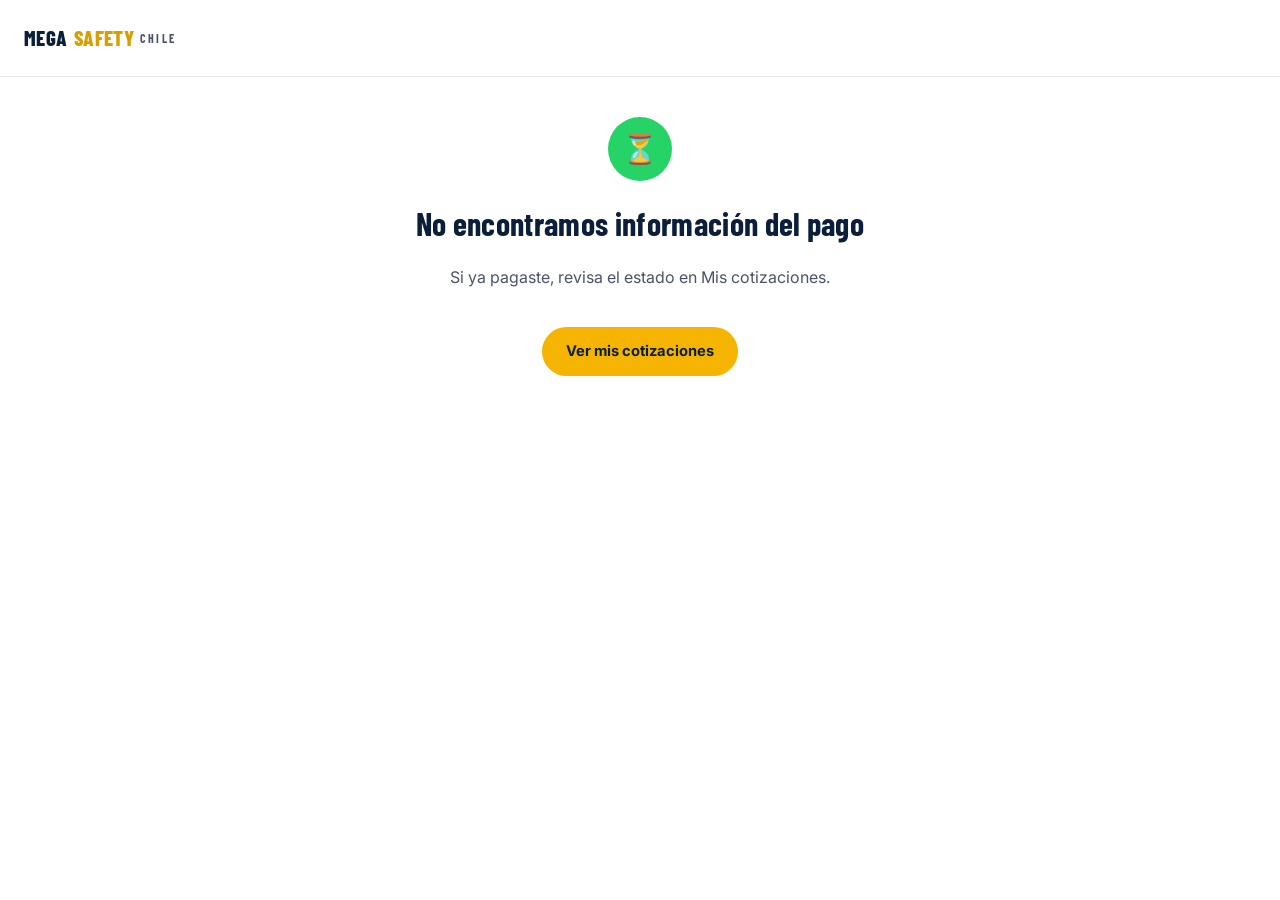
<file: pago-resultado.html>
<!DOCTYPE html>
<html lang="es">
<head>
<meta charset="UTF-8">
<meta name="viewport" content="width=device-width, initial-scale=1.0">
<title>Resultado de pago | Mega Safety Chile</title>
<link rel="icon" href="assets/img/favicon.png">
<link rel="preconnect" href="https://fonts.googleapis.com">
<link rel="preconnect" href="https://fonts.gstatic.com" crossorigin>
<link href="https://fonts.googleapis.com/css2?family=Barlow+Condensed:wght@600;700;800&family=Inter:wght@400;500;600;700&display=swap" rel="stylesheet">
<link rel="stylesheet" href="styles.css?v=36">
<link rel="stylesheet" href="compra-empresa.css?v=36">
</head>
<body>

<header class="site-header">
  <div class="container header-inner">
    <a href="index.html" class="brand">
      <span class="brand-mark">MEGA</span><span class="brand-mark brand-mark--accent">SAFETY</span>
      <span class="brand-sub">CHILE</span>
    </a>
  </div>
</header>

<main class="admin-main">
  <div class="container" style="max-width:560px;">
    <div class="confirm-body" style="padding:40px 0; text-align:center;">
      <div class="confirm-check" id="result-icon">⏳</div>
      <h1 id="result-title">Verificando tu pago...</h1>
      <p id="result-detail">Un momento, estamos confirmando el estado de tu pago con Flow.</p>
      <a href="mis-pedidos.html" class="btn btn--primary" style="display:inline-flex; margin-top:16px;">Ver mis cotizaciones</a>
    </div>
  </div>
</main>

<script>
(async function () {
  const token = new URLSearchParams(location.search).get("token");
  const title = document.getElementById("result-title");
  const detail = document.getElementById("result-detail");
  const icon = document.getElementById("result-icon");

  if (!token) {
    title.textContent = "No encontramos información del pago";
    detail.textContent = "Si ya pagaste, revisa el estado en Mis cotizaciones.";
    return;
  }

  try {
    const res = await fetch(`/api/flow/status?token=${encodeURIComponent(token)}`);
    const data = await res.json();
    if (!data.ok) throw new Error(data.error || "Error");

    if (data.status === 2) {
      icon.textContent = "✓";
      title.textContent = "¡Pago procesado!";
      detail.textContent = `Tu pedido ${data.commerceOrder} está en preparación. Te enviamos el comprobante por correo. Te llevamos a Mis cotizaciones...`;
      setTimeout(() => { window.location.href = "mis-pedidos.html"; }, 2500);
    } else if (data.status === 1) {
      icon.textContent = "⏳";
      title.textContent = "Pago pendiente";
      detail.textContent = "Tu pago sigue en proceso. Te avisaremos por correo cuando se confirme.";
    } else {
      icon.textContent = "✕";
      title.textContent = "Pago no completado";
      detail.textContent = "El pago fue rechazado o anulado. Puedes intentarlo de nuevo desde Mis cotizaciones.";
    }
  } catch (err) {
    title.textContent = "No pudimos verificar el pago";
    detail.textContent = "Revisa el estado en Mis cotizaciones en unos minutos.";
  }
})();
</script>

</body>
</html>
</file>
<file: styles.css>
:root {
  --navy: #0b1f3a;
  --navy-light: #142b52;
  --gold: #f5b400;
  --gold-dark: #d99e00;
  --red: #d62828;
  --ink: #10141c;
  --ink-soft: #4a5468;
  --bg: #ffffff;
  --bg-alt: #f4f6fa;
  --border: #e3e7ee;
  --radius: 14px;
  --shadow: 0 12px 30px -12px rgba(11, 31, 58, 0.18);
  --font-head: "Barlow Condensed", sans-serif;
  --font-body: "Inter", sans-serif;
}

* { box-sizing: border-box; }
html { scroll-behavior: smooth; overflow-x: hidden; }
body {
  overflow-x: hidden;
  margin: 0;
  font-family: var(--font-body);
  color: var(--ink);
  background: var(--bg);
  line-height: 1.55;
}
img { max-width: 100%; display: block; }
a { color: inherit; text-decoration: none; }
ul { list-style: none; margin: 0; padding: 0; }

.container {
  width: 100%;
  max-width: 1180px;
  margin: 0 auto;
  padding: 0 24px;
}

h1, h2, h3 {
  font-family: var(--font-head);
  font-weight: 700;
  letter-spacing: 0.01em;
  color: var(--navy);
  margin: 0 0 12px;
}

.eyebrow {
  font-family: var(--font-head);
  font-weight: 700;
  letter-spacing: 0.14em;
  text-transform: uppercase;
  color: var(--gold-dark);
  font-size: 0.82rem;
  margin: 0 0 8px;
}
.eyebrow--light { color: var(--gold); }

/* Header */
.site-header {
  position: sticky;
  top: 0;
  z-index: 50;
  background: rgba(255, 255, 255, 0.92);
  backdrop-filter: blur(8px);
  border-bottom: 1px solid var(--border);
}
.header-inner {
  display: flex;
  align-items: center;
  justify-content: space-between;
  gap: 16px;
  min-height: 76px;
  padding-top: 10px;
  max-width: 1600px;
  width: 100%;
  margin: 0 auto;
  padding-left: 24px;
  padding-right: 24px;
  box-sizing: border-box;
  padding-bottom: 10px;
}
.brand {
  display: flex;
  align-items: baseline;
  gap: 6px;
  font-family: var(--font-head);
  font-weight: 800;
  font-size: 1.3rem;
  letter-spacing: 0.02em;
  white-space: nowrap;
}
.brand-mark { color: var(--navy); }
.brand-mark--accent { color: var(--gold-dark); }
.brand-sub {
  font-size: 0.75rem;
  font-weight: 700;
  letter-spacing: 0.18em;
  color: var(--ink-soft);
  align-self: center;
}

.main-nav { display: flex; gap: 22px; flex-shrink: 0; }
.main-nav a {
  font-weight: 600;
  font-size: 0.88rem;
  color: var(--navy);
  position: relative;
  padding: 6px 0;
  white-space: nowrap;
}
.main-nav a::after {
  content: "";
  position: absolute;
  left: 0; bottom: 0;
  width: 0; height: 2px;
  background: var(--gold);
  transition: width 0.2s ease;
}
.main-nav a:hover::after { width: 100%; }

.header-actions { display: flex; align-items: center; gap: 10px; flex-shrink: 0; }

.account-btn {
  display: flex;
  align-items: center;
  gap: 6px;
  background: none;
  border: 1px solid var(--border);
  border-radius: 999px;
  padding: 9px 14px;
  font-weight: 600;
  font-size: 0.85rem;
  color: var(--navy);
  cursor: pointer;
  white-space: nowrap;
}
.account-btn:hover { border-color: var(--gold); }

/* Header live product search */
.header-search { position: relative; }
.header-search-btn {
  display: flex;
  align-items: center;
  justify-content: center;
  width: 38px;
  height: 38px;
  border-radius: 50%;
  background: none;
  border: 1px solid var(--border);
  color: var(--navy);
  cursor: pointer;
}
.header-search-btn:hover, .header-search-btn.is-active { border-color: var(--gold); color: var(--gold); }
.header-search-panel {
  position: absolute;
  top: calc(100% + 10px);
  right: 0;
  width: min(380px, 90vw);
  background: #fff;
  border: 1px solid var(--border);
  border-radius: 14px;
  box-shadow: 0 16px 36px -16px rgba(11,31,58,0.35);
  padding: 12px;
  z-index: 200;
}
.header-search-input-wrap {
  display: flex;
  align-items: center;
  gap: 8px;
  border: 1px solid var(--border);
  border-radius: 10px;
  padding: 8px 12px;
  color: var(--ink-soft);
}
.header-search-input-wrap input {
  border: none;
  outline: none;
  flex: 1;
  font-size: 0.9rem;
  font-family: var(--font-body);
  color: var(--ink);
}
#header-search-results { max-height: 340px; overflow-y: auto; margin-top: 8px; }
.header-search-item {
  display: flex;
  align-items: center;
  gap: 10px;
  padding: 8px;
  border-radius: 8px;
  text-decoration: none;
  color: inherit;
}
.header-search-item:hover { background: var(--bg-alt); }
.header-search-item img { width: 40px; height: 40px; object-fit: cover; border-radius: 6px; border: 1px solid var(--border); flex-shrink: 0; background: #fff; }
.header-search-item-name { font-size: 0.85rem; font-weight: 600; color: var(--navy); line-height: 1.25; }
.header-search-item-brand { font-size: 0.75rem; color: var(--ink-soft); }
.header-search-empty, .header-search-hint { padding: 10px 4px; font-size: 0.82rem; color: var(--ink-soft); text-align: center; }
.header-search-seeall { display: block; text-align: center; padding: 8px; margin-top: 4px; border-top: 1px solid var(--border); font-size: 0.82rem; font-weight: 700; color: var(--navy); text-decoration: none; }

@media (max-width: 760px) {
  .header-search-panel { position: fixed; top: 66px; left: 12px; right: 12px; width: auto; }
}

.account-tabs { display: flex; gap: 6px; padding: 0 24px; margin-bottom: 18px; }
.account-tab {
  flex: 1;
  padding: 10px;
  border: 1px solid var(--border);
  background: #fff;
  border-radius: 8px;
  font-weight: 600;
  font-size: 0.85rem;
  color: var(--ink-soft);
  cursor: pointer;
}
.account-tab.is-active { background: var(--navy); color: #fff; border-color: var(--navy); }
#account-login-form, #account-signup-form { padding: 0 24px 20px; }
#account-logged-in:not([hidden]) { padding: 0 24px 24px; display: flex; flex-direction: column; gap: 12px; }
.account-welcome { color: var(--ink-soft); }
.account-orders-link, .account-logout-btn { width: 100%; justify-content: center; }

.cat-menu-btn {
  display: flex;
  align-items: center;
  gap: 8px;
  background: var(--navy);
  color: #fff;
  border: none;
  border-radius: 8px;
  padding: 10px 14px;
  font-weight: 700;
  font-size: 0.85rem;
  cursor: pointer;
  transition: background 0.15s ease;
  white-space: nowrap;
  flex-shrink: 0;
}
.cat-menu-btn:hover { background: var(--navy-light); }

.cat-menu-overlay {
  position: fixed;
  inset: 0;
  background: rgba(11, 31, 58, 0.5);
  opacity: 0;
  pointer-events: none;
  transition: opacity 0.2s ease;
  z-index: 90;
}
.cat-menu-overlay.is-open { opacity: 1; pointer-events: auto; }

.cat-menu-panel {
  position: fixed;
  top: 0;
  left: 0;
  bottom: 0;
  width: min(360px, 88vw);
  background: #fff;
  z-index: 91;
  transform: translateX(-100%);
  transition: transform 0.25s ease;
  box-shadow: 20px 0 40px -20px rgba(0,0,0,0.3);
  display: flex;
  flex-direction: column;
  overflow-y: auto;
}
.cat-menu-panel.is-open { transform: translateX(0); }

.cat-menu-head {
  display: flex;
  align-items: center;
  justify-content: space-between;
  padding: 22px 24px;
  border-bottom: 1px solid var(--border);
}
.cat-menu-head h3 { margin: 0; font-size: 1.3rem; }
.cat-menu-close {
  background: none;
  border: none;
  font-size: 1.6rem;
  line-height: 1;
  color: var(--ink-soft);
  cursor: pointer;
  padding: 4px;
}
.cat-menu-label {
  margin: 18px 24px 6px;
  font-size: 0.75rem;
  font-weight: 700;
  letter-spacing: 0.1em;
  text-transform: uppercase;
  color: var(--ink-soft);
}

.checkbox-row { flex-direction: row !important; align-items: center; gap: 8px !important; }
.checkbox-row input { width: auto; }

/* Centered modal (not a side drawer) — used site-wide by the "Mi cuenta"
   panel (account.js) and, on admin.html, the manual-quote form. Defined
   here (loaded on every page) rather than only in admin.css, which
   index.html/compra-empresa.html don't load. */
.modal-panel {
  position: fixed;
  top: 50%;
  left: 50%;
  width: min(560px, 92vw);
  max-height: 86vh;
  background: #fff;
  z-index: 91;
  border-radius: 16px;
  box-shadow: 0 24px 60px -20px rgba(0,0,0,0.35);
  display: flex;
  flex-direction: column;
  overflow-y: auto;
  opacity: 0;
  pointer-events: none;
  transform: translate(-50%, -50%) scale(0.96);
  transition: opacity 0.2s ease, transform 0.2s ease;
}
.modal-panel.is-open { opacity: 1; pointer-events: auto; transform: translate(-50%, -50%) scale(1); }
.modal-panel .cat-menu-head { position: sticky; top: 0; background: #fff; z-index: 1; }
.cat-menu-list { padding: 0 8px 16px; list-style: none; margin: 0; }
.cat-menu-item { border-bottom: 1px solid var(--border); }

.cat-menu-toggle {
  width: 100%;
  display: flex;
  align-items: center;
  justify-content: space-between;
  padding: 16px 16px;
  font-family: var(--font-body);
  font-weight: 600;
  font-size: 1rem;
  color: var(--navy);
  background: none;
  border: none;
  border-radius: 8px;
  cursor: pointer;
  text-align: left;
  transition: background 0.15s ease;
}
.cat-menu-toggle:hover { background: var(--bg-alt); }
.cat-menu-toggle span { color: var(--gold-dark); font-size: 1.2rem; transition: transform 0.2s ease; }
.cat-menu-item.is-open .cat-menu-toggle span { transform: rotate(90deg); }

.cat-submenu {
  list-style: none;
  margin: 0;
  padding: 0 0 8px 8px;
  max-height: 0;
  overflow: hidden;
  transition: max-height 0.25s ease;
}
.cat-menu-item.is-open .cat-submenu { max-height: 600px; }
.cat-submenu a {
  display: block;
  padding: 10px 16px;
  font-size: 0.9rem;
  color: var(--ink-soft);
  border-radius: 8px;
  transition: background 0.15s ease, color 0.15s ease;
}
.cat-submenu a:hover { background: var(--bg-alt); color: var(--navy); }
.cat-submenu li:first-child a { font-weight: 700; color: var(--navy); }

.btn {
  display: inline-flex;
  align-items: center;
  gap: 8px;
  padding: 11px 22px;
  border-radius: 999px;
  font-weight: 700;
  font-size: 0.92rem;
  border: 2px solid transparent;
  cursor: pointer;
  transition: transform 0.15s ease, box-shadow 0.15s ease, background 0.15s ease;
  white-space: nowrap;
}
.btn:hover { transform: translateY(-1px); }
.btn--primary { background: var(--gold); color: var(--navy); }
.btn--primary:hover { background: var(--gold-dark); }
.btn--outline { border-color: var(--navy); color: var(--navy); }
.btn--outline:hover { background: var(--navy); color: #fff; }
.btn--whatsapp { background: #25d366; color: #fff; padding: 10px 18px; }
.btn--whatsapp:hover { background: #1ebe5b; }

.nav-toggle {
  display: none;
  flex-direction: column;
  gap: 5px;
  background: none;
  border: none;
  cursor: pointer;
  padding: 8px;
}
.nav-toggle span {
  width: 22px;
  height: 2px;
  background: var(--navy);
  border-radius: 2px;
}

/* Hero */
.hero {
  position: relative;
  background: var(--navy);
  color: #fff;
  padding: 88px 0 70px;
  overflow: hidden;
}
.hero-video {
  position: absolute;
  inset: 0;
  width: 100%;
  height: 100%;
  object-fit: cover;
  z-index: 0;
}
.hero-overlay {
  position: absolute;
  inset: 0;
  z-index: 1;
  background: radial-gradient(120% 140% at 100% 0%, rgba(22,48,90,0.88) 0%, rgba(11,31,58,0.92) 55%, rgba(11,31,58,0.95) 100%);
}
.hero-inner {
  position: relative;
  z-index: 2;
  display: grid;
  grid-template-columns: 1.15fr 0.85fr;
  gap: 48px;
  align-items: center;
}
.hero .eyebrow { color: var(--gold); }
.hero .btn--outline { border-color: #fff; color: #fff; }
.hero .btn--outline:hover { background: #fff; color: var(--navy); }
.hero h1 {
  color: #fff;
  font-size: clamp(2.1rem, 4vw, 3.1rem);
  line-height: 1.08;
  max-width: 16ch;
}
.hero-text {
  color: #c7d1e3;
  font-size: 1.05rem;
  max-width: 46ch;
  margin-bottom: 28px;
}
.hero-actions { display: flex; gap: 14px; flex-wrap: wrap; margin-bottom: 36px; }
.hero-stats {
  display: flex;
  gap: 28px;
  flex-wrap: wrap;
  color: #c7d1e3;
  font-size: 0.9rem;
}
.hero-stats strong {
  display: block;
  color: var(--gold);
  font-family: var(--font-head);
  font-size: 1.3rem;
}
.hero-visual { display: flex; justify-content: center; }
.hero-badge {
  width: 220px;
  height: 220px;
  border-radius: 50%;
  background: linear-gradient(160deg, var(--gold) 0%, var(--gold-dark) 100%);
  color: var(--navy);
  display: flex;
  flex-direction: column;
  align-items: center;
  justify-content: center;
  gap: 12px;
  font-weight: 700;
  font-family: var(--font-head);
  font-size: 1.1rem;
  text-align: center;
  box-shadow: 0 20px 50px -12px rgba(0,0,0,0.4);
}
.hero-tagline {
  margin: 18px 0 0;
  font-family: Georgia, 'Times New Roman', serif;
  font-style: italic;
  color: var(--gold);
  font-size: 1rem;
  text-align: center;
}

/* Promo carousel */
.promo-carousel {
  position: relative;
  overflow: hidden;
  background: var(--navy);
}
.promo-track {
  display: flex;
  transition: transform 0.5s ease;
}
.promo-slide {
  flex: 0 0 100%;
  position: relative;
  height: min(420px, 48vw);
  display: flex;
  align-items: center;
  justify-content: center;
  background: var(--navy);
}
.promo-slide img {
  max-width: 92%;
  max-height: 90%;
  width: auto;
  height: auto;
  object-fit: contain;
  display: block;
  margin: 0 auto;
}

.promo-arrow {
  position: absolute;
  top: 50%;
  transform: translateY(-50%);
  width: 40px;
  height: 40px;
  border-radius: 50%;
  border: none;
  background: rgba(255,255,255,0.15);
  color: #fff;
  font-size: 1.6rem;
  line-height: 1;
  cursor: pointer;
  z-index: 2;
  transition: background 0.15s ease;
}
.promo-arrow:hover { background: rgba(255,255,255,0.3); }
.promo-arrow--prev { left: 16px; }
.promo-arrow--next { right: 16px; }

.promo-dots {
  position: absolute;
  bottom: 16px;
  left: 50%;
  transform: translateX(-50%);
  display: flex;
  gap: 8px;
  z-index: 2;
}
.promo-dot {
  width: 8px;
  height: 8px;
  border-radius: 50%;
  border: none;
  background: rgba(255,255,255,0.4);
  cursor: pointer;
  padding: 0;
}
.promo-dot.is-active { background: var(--gold); width: 22px; border-radius: 4px; }

@media (max-width: 760px) {
  .promo-slide { height: 60vw; }
  .promo-arrow { display: none; }
}

/* Strip */
.strip { background: var(--navy-light); }
.strip-inner {
  display: flex;
  flex-wrap: wrap;
  justify-content: space-between;
  gap: 12px 24px;
  padding: 16px 24px;
  color: #dfe6f2;
  font-size: 0.88rem;
}
.strip-item strong { color: var(--gold); }

/* Featured products carousel */
.featured-wrap { position: relative; padding: 0 24px; }
.featured-scroll {
  overflow-x: auto;
  scroll-snap-type: x mandatory;
  scrollbar-width: none;
}
.featured-scroll::-webkit-scrollbar { display: none; }
.featured-track { display: flex; gap: 20px; }
.featured-card {
  scroll-snap-align: start;
  flex: 0 0 220px;
  background: #fff;
  border: 1px solid var(--border);
  border-radius: var(--radius);
  padding: 16px;
  display: flex;
  flex-direction: column;
  gap: 8px;
}
.featured-thumb {
  display: block;
  aspect-ratio: 4/3;
  background: #fff;
  border-radius: 10px;
  overflow: hidden;
}
.featured-thumb img { width: 100%; height: 100%; object-fit: contain; }
.featured-brand { font-size: 0.72rem; font-weight: 700; letter-spacing: 0.05em; text-transform: uppercase; color: var(--gold-dark); margin: 0; }
.featured-name { font-size: 0.92rem; font-weight: 700; color: var(--navy); margin: 0; line-height: 1.3; }
.featured-price { font-size: 0.85rem; color: var(--red); font-weight: 600; margin: 0; }
.featured-price.has-price { color: var(--navy); font-size: 1.1rem; font-weight: 800; font-family: var(--font-head); }
.featured-cta { text-align: center; justify-content: center; margin-top: auto; padding: 9px 14px; font-size: 0.85rem; }
.featured-wrap .promo-arrow { background: var(--navy); color: #fff; top: 40%; }
.featured-wrap .promo-arrow:hover { background: var(--navy-light); }

/* Brands marquee — real, currently-carried brands only, plain text (no
   third-party logo artwork, we don't hold rights to reproduce those). */
.brands-strip { background: #fff; padding: 28px 0; border-top: 1px solid var(--border); border-bottom: 1px solid var(--border); overflow: hidden; }
.brands-label { text-align: center; font-size: 0.75rem; font-weight: 700; letter-spacing: 0.12em; text-transform: uppercase; color: var(--ink-soft); margin: 0 0 16px; }
.brands-marquee { overflow: hidden; }
.brands-track {
  display: flex;
  width: max-content;
  gap: 56px;
  animation: brands-scroll 22s linear infinite;
}
.brands-track span {
  font-family: var(--font-head);
  font-weight: 800;
  font-size: 1.3rem;
  color: var(--navy);
  opacity: 0.55;
  white-space: nowrap;
}
@keyframes brands-scroll {
  from { transform: translateX(0); }
  to { transform: translateX(-50%); }
}

/* Upload banner ("¿Ya tienes tu listado armado?") — the owner's own
   graphic (assets/img/upload-banner.jpg), with an invisible functional
   drop-zone overlaid on top of its dashed box so the button actually
   works instead of just being a static picture. */
.upload-banner-img { padding: 24px 0; background: #f4f6fa; }
.upload-banner-img-inner { position: relative; max-width: 1400px; }
.upload-banner-hotspot {
  position: absolute;
  left: 23%;
  right: 23%;
  top: 33%;
  bottom: 27%;
  cursor: pointer;
  border-radius: 10px;
  display: flex;
  align-items: flex-end;
  justify-content: center;
  padding-bottom: 4%;
}
.upload-banner-hotspot.is-dragover { background: rgba(245,180,0,0.18); outline: 3px dashed var(--gold); }
.upload-banner-status { color: var(--gold); font-weight: 700; font-size: 0.85rem; background: rgba(11,31,58,0.85); padding: 4px 10px; border-radius: 6px; }
.upload-banner-status:empty { display: none; }

/* Trust bar */
.trust-bar { padding: 0 0 24px; }
.trust-bar-inner {
  display: grid;
  grid-template-columns: repeat(4, 1fr);
  border: 1px solid var(--border);
  border-radius: var(--radius);
  overflow: hidden;
}
.trust-item {
  display: flex;
  align-items: center;
  gap: 12px;
  padding: 20px 22px;
  border-right: 1px solid var(--border);
  color: var(--navy);
}
.trust-item:last-child { border-right: none; }
.trust-item svg { flex-shrink: 0; color: var(--gold-dark); }
.trust-item strong { display: block; font-size: 0.92rem; }
.trust-item span { display: block; font-size: 0.8rem; color: var(--ink-soft); }
.trust-item--link { transition: background 0.15s ease; }
.trust-item--link:hover { background: var(--bg-alt); }

/* Sections */
.section { padding: 84px 0; }
.section--alt { background: var(--bg-alt); }
.section--dark { background: var(--navy); color: #dfe6f2; }
.section--dark h2 { color: #fff; }
.section-head { max-width: 640px; margin-bottom: 44px; }
.section-head h2 { font-size: clamp(1.7rem, 3vw, 2.3rem); }

/* Category grid */
.cat-grid {
  display: grid;
  grid-template-columns: repeat(4, 1fr);
  gap: 20px;
}
.cat-card {
  position: relative;
  align-items: center;
  text-align: center;
  padding: 28px 20px 24px;
  background: var(--navy);
  color: #fff;
  border: 1px solid transparent;
  border-radius: var(--radius);
  display: flex;
  flex-direction: column;
  transition: transform 0.18s ease, box-shadow 0.18s ease, border-color 0.18s ease;
}
.cat-card:hover {
  transform: translateY(-4px);
  box-shadow: var(--shadow);
  border-color: var(--gold);
}
.cat-photo-badge {
  width: 76px;
  height: 76px;
  border-radius: 50%;
  background: var(--navy-light, #16305a);
  color: var(--gold);
  display: flex;
  align-items: center;
  justify-content: center;
  margin: 0 0 16px;
  border: 3px solid var(--gold);
  box-shadow: 0 8px 20px -6px rgba(0,0,0,0.5);
}
.cat-card h3 { color: #fff; font-size: 1.15rem; margin-bottom: 6px; }
.cat-card p { margin: 0 0 16px; color: #c7d1e3; font-size: 0.88rem; }
.cat-card-btn {
  display: inline-flex;
  align-items: center;
  gap: 6px;
  background: var(--gold);
  color: var(--navy);
  border: none;
  border-radius: 999px;
  padding: 8px 18px;
  margin-top: auto;
  font-size: 0.85rem;
  font-weight: 700;
  transition: background 0.15s ease;
}
.cat-card-btn:hover { background: #fff; color: var(--navy); }
.cat-note { margin-top: 32px; color: var(--ink-soft); }
.cat-note a { color: var(--red); font-weight: 700; }

/* Benefits: vertical timeline with connected icon badges */
.timeline {
  position: relative;
  display: flex;
  flex-direction: column;
  gap: 28px;
  max-width: 700px;
  margin: 0 auto;
}
.timeline::before {
  content: "";
  position: absolute;
  left: 34px;
  top: 34px;
  bottom: 34px;
  width: 3px;
  background: var(--gold);
}
.timeline-item {
  display: flex;
  align-items: center;
  gap: 20px;
  position: relative;
}
.timeline-icon-wrap { position: relative; flex-shrink: 0; }
.timeline-icon {
  width: 68px;
  height: 68px;
  border-radius: 50%;
  background: var(--navy);
  color: var(--gold);
  display: flex;
  align-items: center;
  justify-content: center;
  border: 3px solid var(--gold);
  box-shadow: 0 6px 16px -6px rgba(11,31,58,0.4);
}
.timeline-check {
  position: absolute;
  left: -8px;
  top: 50%;
  transform: translateY(-50%);
  width: 26px;
  height: 26px;
  border-radius: 50%;
  background: var(--gold);
  color: var(--navy);
  display: flex;
  align-items: center;
  justify-content: center;
  font-weight: 800;
  font-size: 0.8rem;
  border: 2px solid #fff;
}
.timeline-content {
  flex: 1;
  background: #fff;
  border-radius: 12px;
  padding: 16px 20px;
  border: 1px solid var(--border);
  border-left: 4px solid var(--gold);
  box-shadow: 0 4px 14px -8px rgba(11,31,58,0.15);
}
.timeline-content h3 { margin: 0 0 4px; font-size: 1.05rem; }
.timeline-content p { margin: 0; color: var(--ink-soft); font-size: 0.9rem; }

/* About */
.about-inner { max-width: 760px; }
.about-copy p { color: #c7d1e3; font-size: 1.05rem; }

/* Contact */
.contact-grid {
  display: grid;
  grid-template-columns: repeat(3, 1fr);
  gap: 20px;
}
.contact-card {
  display: block;
  background: var(--bg-alt);
  border: 1px solid var(--border);
  border-radius: var(--radius);
  padding: 28px;
  transition: transform 0.18s ease, box-shadow 0.18s ease;
}
.contact-card:hover { transform: translateY(-4px); box-shadow: var(--shadow); }
.contact-icon { color: var(--navy); margin-bottom: 14px; }
.contact-card--whatsapp .contact-icon { color: #25d366; }
.contact-card h3 { font-size: 1.05rem; margin-bottom: 4px; }
.contact-card p { margin: 0; color: var(--ink-soft); }

/* Footer */
.site-footer { background: var(--navy); color: #9fb0cf; padding: 56px 0 0; }
.footer-cols {
  display: grid;
  grid-template-columns: 1.4fr 1fr 1fr 1fr;
  gap: 32px;
  padding-bottom: 40px;
  border-bottom: 1px solid rgba(255,255,255,0.08);
}
.footer-brand .brand-mark { font-family: var(--font-head); font-weight: 800; font-size: 1.2rem; }
.footer-brand-col p { margin: 10px 0 0; font-size: 0.85rem; line-height: 1.6; max-width: 32ch; }
.footer-col h4 {
  color: #fff;
  font-family: var(--font-head);
  font-size: 0.95rem;
  letter-spacing: 0.04em;
  text-transform: uppercase;
  margin: 0 0 14px;
}
.footer-col { display: flex; flex-direction: column; gap: 10px; }
.footer-col a, .footer-col span { font-size: 0.85rem; color: #9fb0cf; }
.footer-col a:hover { color: var(--gold); }
.footer-bottom { padding: 18px 0; }
.footer-copy { font-size: 0.85rem; margin: 0; }
.footer-credit {
  text-align: center;
  font-size: 0.78rem;
  color: #6f80a0;
  margin: 18px 24px 0;
  padding-top: 18px;
  border-top: 1px solid rgba(255,255,255,0.08);
}
.footer-credit-brand { color: #c084fc; font-weight: 600; }

/* WhatsApp floating button */
.whatsapp-float {
  position: fixed;
  right: 20px;
  bottom: 20px;
  width: 56px;
  height: 56px;
  border-radius: 50%;
  background: #25d366;
  color: #fff;
  display: flex;
  align-items: center;
  justify-content: center;
  box-shadow: 0 10px 24px -6px rgba(37, 211, 102, 0.55);
  z-index: 60;
  transition: transform 0.15s ease;
}
.whatsapp-float:hover { transform: scale(1.08); }

/* Responsive */
@media (max-width: 960px) {
  .trust-bar-inner { grid-template-columns: repeat(2, 1fr); }
  .trust-item { border-bottom: 1px solid var(--border); }
  .cat-grid { grid-template-columns: repeat(2, 1fr); }
  .benefit-grid { grid-template-columns: repeat(2, 1fr); }
  .contact-grid { grid-template-columns: 1fr; }
  .hero-inner { grid-template-columns: 1fr; }
  .hero-visual { order: -1; }
  .hero-badge { width: 160px; height: 160px; font-size: 0.95rem; }
}

@media (max-width: 760px) {
  .main-nav {
    position: absolute;
    top: 76px;
    left: 0;
    right: 0;
    background: #fff;
    border-bottom: 1px solid var(--border);
    flex-direction: column;
    gap: 0;
    padding: 8px 24px 16px;
    display: none;
  }
  .main-nav.is-open { display: flex; }
  .main-nav a { padding: 12px 0; border-bottom: 1px solid var(--border); }
  .nav-toggle { display: flex; }
  .header-cta { display: none; }
  .btn--whatsapp span { display: none; }
  .btn--whatsapp { padding: 10px; }
  .account-btn span { display: none; }
  .account-btn { padding: 9px; }
  .cat-menu-btn span { display: none; }
  .cat-menu-btn { padding: 9px; }
  .header-inner { gap: 8px; }
  .header-actions { gap: 6px; }
  .brand { font-size: 1.05rem; }
  .brand-sub { display: none; }
  .cat-grid { grid-template-columns: 1fr; }
  .benefit-grid { grid-template-columns: 1fr; }
  .footer-cols { grid-template-columns: 1fr 1fr; gap: 28px 20px; }
  .footer-brand-col { grid-column: 1 / -1; }
}

/* ---------- Customer account (modal from account.js + mis-pedidos.html) ---------- */
.quote-form select {
  padding: 11px 12px;
  border: 1px solid var(--border);
  border-radius: 8px;
  font-family: var(--font-body);
  font-size: 0.92rem;
  color: var(--ink);
  background: #fff;
}
.account-btn #account-btn-label { max-width: 140px; overflow: hidden; text-overflow: ellipsis; }
.acct-row { display: grid; grid-template-columns: 1fr 1fr; gap: 12px; }
.acct-why { margin: -8px 0 2px; font-size: 0.76rem; line-height: 1.4; color: var(--ink-soft); font-weight: 400; }
.acct-intro { margin: 0; font-size: 0.86rem; color: var(--ink-soft); line-height: 1.45; }
.acct-fieldset {
  border: 1px solid var(--border);
  border-radius: 10px;
  padding: 10px 14px 12px;
  margin: 0;
  display: flex;
  flex-direction: column;
  gap: 12px;
  min-width: 0;
}
.acct-fieldset legend { padding: 0 6px; font-size: 0.8rem; font-weight: 700; color: var(--navy); }
.acct-fieldset .acct-why { margin-top: -6px; }
.acct-privacy {
  background: var(--bg-alt);
  border-left: 3px solid var(--navy);
  border-radius: 8px;
  padding: 10px 12px;
  font-size: 0.76rem;
  line-height: 1.45;
  color: var(--ink-soft);
}
.acct-privacy strong { color: var(--navy); font-size: 0.8rem; }
.acct-privacy p { margin: 4px 0 0; }
.acct-privacy a { color: var(--navy); font-weight: 600; }
.acct-check { font-weight: 500 !important; font-size: 0.82rem !important; align-items: flex-start !important; line-height: 1.4; }
.acct-check input { margin-top: 3px; }
.acct-password { position: relative; display: block; }
.quote-form .acct-password input { width: 100%; box-sizing: border-box; padding-right: 84px; }
.acct-pass-toggle {
  position: absolute;
  top: 50%;
  right: 6px;
  transform: translateY(-50%);
  background: none;
  border: none;
  color: var(--navy);
  font-weight: 600;
  font-size: 0.8rem;
  cursor: pointer;
  padding: 6px 8px;
}
.acct-link-btn { align-self: center; font-size: 0.8rem; color: var(--ink-soft); text-decoration: underline; }
.acct-hello { display: flex; align-items: center; gap: 12px; }
.acct-avatar {
  width: 44px;
  height: 44px;
  flex-shrink: 0;
  border-radius: 50%;
  background: var(--navy);
  color: #fff;
  display: grid;
  place-items: center;
  font-family: var(--font-head);
  font-weight: 800;
  font-size: 1.3rem;
}
.acct-hello-name { margin: 0; font-size: 1.05rem; color: var(--ink); }
.acct-hello-email { margin: 2px 0 0; font-size: 0.82rem; color: var(--ink-soft); word-break: break-all; }
.acct-banner {
  margin: 0;
  background: #fff7e0;
  border: 1px solid #f5d27a;
  border-radius: 10px;
  padding: 10px 12px;
  font-size: 0.84rem;
  color: var(--ink);
}
.acct-banner a { color: var(--navy); font-weight: 700; }
.acct-nav { display: flex; flex-direction: column; gap: 8px; }
.acct-nav-item {
  display: flex;
  flex-direction: column;
  gap: 2px;
  padding: 12px 14px;
  border: 1px solid var(--border);
  border-radius: 10px;
  text-decoration: none;
  color: var(--navy);
  transition: border-color 0.15s ease, background 0.15s ease;
}
.acct-nav-item:hover { border-color: var(--gold); background: var(--bg-alt); }
.acct-nav-item span { font-size: 0.8rem; color: var(--ink-soft); }

/* mis-pedidos.html (Mi cuenta page) */
.acct-page-stats { grid-template-columns: repeat(4, 1fr); }
.acct-quote-card { margin-bottom: 16px; gap: 10px; }
.acct-quote-head { display: flex; justify-content: space-between; align-items: center; flex-wrap: wrap; gap: 8px; }
.acct-quote-code { font-family: var(--font-head); font-size: 1.2rem; color: var(--navy); }
.acct-status {
  display: inline-block;
  font-size: 0.78rem;
  font-weight: 700;
  padding: 4px 10px;
  border-radius: 999px;
  background: var(--bg-alt);
  color: var(--navy);
}
.acct-status.is-action { background: #fff3cd; color: #7a5300; }
.acct-status.is-done { background: #dcfce7; color: #166534; }
.acct-status.is-closed { background: #f1f2f4; color: var(--ink-soft); }
.acct-items { margin: 8px 0 0; padding-left: 18px; font-size: 0.88rem; color: var(--ink); }
.acct-actions { display: flex; gap: 10px; margin-top: 12px; flex-wrap: wrap; }
.acct-data-grid { display: grid; grid-template-columns: minmax(0, 1.4fr) minmax(0, 1fr); gap: 24px; align-items: start; }
.acct-card { border: 1px solid var(--border); border-radius: var(--radius); background: #fff; }
.acct-card h2 { font-family: var(--font-head); font-size: 1.25rem; color: var(--navy); margin: 18px 24px 0; }
.acct-card > p { margin: 6px 24px 0; font-size: 0.85rem; color: var(--ink-soft); }
.acct-card .quote-form { padding: 16px 24px 24px; }
.acct-page-login { text-align: center; }
@media (max-width: 760px) {
  .acct-row { grid-template-columns: 1fr; }
  .acct-page-stats { grid-template-columns: 1fr 1fr; }
  .acct-data-grid { grid-template-columns: 1fr; }
}

/* ---------- Home hero (owner's designed image + invisible category links) ---------- */
/* Full-bleed on the brand navy, as large as the screen allows (owner's call). */
.home-hero { background: #0b1f3a; }
.hero-pick { position: relative; margin: 0 auto; }
.hero-pick img { width: 100%; height: auto; display: block; }
.hero-hotspot { position: absolute; display: block; }
.hero-hotspot[hidden] { display: none; }
.hero-mobile-pick { max-width: 640px; }
.hero-desktop-pick { display: none; max-width: 1600px; }
@media (min-width: 900px) {
  .hero-mobile-pick { display: none; }
  .hero-desktop-pick { display: block; }
}

/* iOS Safari zooms the whole page in when a form field smaller than 16px
   gets focus (search, login, quote forms) and leaves it zoomed afterwards.
   16px on phones/tablets avoids that without disabling pinch-zoom. */
@media (max-width: 900px), (pointer: coarse) {
  input:not([type="checkbox"]):not([type="radio"]):not([type="range"]),
  select,
  textarea {
    font-size: 16px !important;
  }
}

/* Brand logos: full opacity (the 0.55 above was for the old text-only
   strip) and a hidden scrollbar for the JS-driven scrolling marquee. */
.brands-track .brand-logo { opacity: 1; }
.brands-marquee.is-scrolling { overflow-x: auto !important; scrollbar-width: none; -webkit-overflow-scrolling: touch; }
.brands-marquee.is-scrolling::-webkit-scrollbar { display: none; }
</file>
<file: compra-empresa.css>
.b2b-badge {
  background: var(--bg-alt);
  color: var(--navy);
  border: 1px solid var(--border);
  font-size: 0.75rem;
  font-weight: 700;
  letter-spacing: 0.06em;
  text-transform: uppercase;
  padding: 6px 12px;
  border-radius: 999px;
  margin-left: 8px;
}

.cart-btn { position: relative; }
#cart-count {
  background: var(--red);
  color: #fff;
  border-radius: 999px;
  font-size: 0.75rem;
  padding: 1px 8px;
  margin-left: 4px;
}

.b2b-step { padding: 64px 0; }
.b2b-hero-img-section { padding-top: 28px; padding-bottom: 0; }
/* The hero graphic scales with width; capped so it doesn't fill the whole
   first screen on wide monitors and push the catalog out of view. */
.b2b-hero-img-section .container { max-width: 968px; }

/* "Solicita tu cotización" hero — the owner's own graphic, with invisible
   functional hotspots over the 3 option cards and the drop-zone box. */
.b2b-hero-img-wrap { position: relative; }
.b2b-hero-hotspot {
  position: absolute;
  cursor: pointer;
  background: none;
  border: none;
  padding: 0;
  display: block;
}
#upload-option-hotspot { z-index: 1; }
#upload-option-hotspot.is-dragover { background: rgba(245,180,0,0.16); outline: 3px dashed var(--gold); }

.upload-panel {
  margin: 0 3.4% 24px 4.5%;
  background: var(--bg-alt);
  border: 2px dashed var(--border);
  border-top: none;
  border-radius: 0 0 16px 16px;
  padding: 16px 20px 20px;
}
.upload-hint { margin: 0; font-size: 0.85rem; color: var(--ink-soft); text-align: center; }
.upload-file-row {
  display: flex;
  align-items: center;
  gap: 10px;
  background: #fff;
  border: 1px solid var(--border);
  border-radius: 10px;
  padding: 10px 14px;
  margin-bottom: 12px;
}
.upload-file-row-icon { font-size: 1.1rem; }
.upload-file-row-name { flex: 1; min-width: 0; overflow: hidden; text-overflow: ellipsis; white-space: nowrap; font-size: 0.85rem; font-weight: 600; color: var(--navy); }
.upload-file-row-remove { background: none; border: none; color: var(--red); font-size: 1.05rem; cursor: pointer; padding: 0 4px; }
#upload-send-btn { width: 100%; text-align: center; }

.b2b-hero { max-width: 640px; margin-bottom: 36px; }
.b2b-hero h1 { font-size: clamp(1.9rem, 3.5vw, 2.6rem); }
.b2b-hero-text { color: var(--ink-soft); font-size: 1.05rem; }

.b2b-options {
  display: grid;
  grid-template-columns: repeat(3, 1fr);
  gap: 20px;
}
.b2b-option {
  text-align: left;
  background: #fff;
  border: 1px solid var(--border);
  border-radius: var(--radius);
  padding: 24px;
  cursor: pointer;
  font-family: var(--font-body);
  transition: transform 0.18s ease, box-shadow 0.18s ease, border-color 0.18s ease;
}
.b2b-option:hover { transform: translateY(-4px); box-shadow: var(--shadow); border-color: var(--gold); }
.b2b-option-icon { font-size: 1.8rem; margin-bottom: 10px; }
.b2b-option h3 { font-size: 1.05rem; margin-bottom: 4px; }
.b2b-option p { margin: 0; color: var(--ink-soft); font-size: 0.9rem; }

.upload-panel {
  margin-top: 24px;
  background: var(--bg-alt);
  border: 1px dashed var(--border);
  border-radius: var(--radius);
  padding: 20px;
}
.upload-panel label { display: block; font-weight: 600; margin-bottom: 10px; }
.upload-hint { margin: 8px 0 0; font-size: 0.85rem; color: var(--ink-soft); }

/* Catalog */
.catalog-controls { margin-bottom: 28px; }
#search-input {
  width: 100%;
  padding: 13px 16px;
  border-radius: 10px;
  border: 1px solid var(--border);
  font-size: 0.95rem;
  margin-bottom: 16px;
}
.cat-filter-chips { display: flex; flex-wrap: wrap; gap: 8px; }
.chip {
  border: 1px solid var(--border);
  background: #fff;
  color: var(--navy);
  padding: 8px 16px;
  border-radius: 999px;
  font-size: 0.85rem;
  font-weight: 600;
  cursor: pointer;
  transition: background 0.15s ease, color 0.15s ease, border-color 0.15s ease;
}
.chip:hover { border-color: var(--gold); }
.chip.is-active { background: var(--navy); color: #fff; border-color: var(--navy); }

.subcategory-wrap { margin-top: 12px; padding-top: 12px; border-top: 1px dashed var(--border); }
.subcategory-label { margin: 0 0 8px; font-size: 0.75rem; font-weight: 700; letter-spacing: 0.06em; text-transform: uppercase; color: var(--ink-soft); }
.subcategory-label span { text-transform: none; letter-spacing: 0; color: var(--navy); }
.subcategory-notice {
  margin: 10px 0 0;
  padding: 8px 12px;
  border-radius: 8px;
  background: #fff7e0;
  border: 1px solid #f5d27a;
  font-size: 0.82rem;
  color: var(--ink);
}
.chip--sub { padding: 6px 14px; font-size: 0.8rem; background: var(--bg-alt); }
.chip--sub.is-active { background: var(--gold); color: var(--navy); border-color: var(--gold); }

/* Phones: one swipeable row per level instead of a tall wall of wrapped chips. */
@media (max-width: 760px) {
  .cat-filter-chips {
    flex-wrap: nowrap;
    overflow-x: auto;
    margin: 0 -20px;
    padding: 2px 20px 6px;
    scrollbar-width: none;
    -webkit-overflow-scrolling: touch;
  }
  .cat-filter-chips::-webkit-scrollbar { display: none; }
  .cat-filter-chips .chip { flex-shrink: 0; white-space: nowrap; }
}

.subcategory-banner {
  display: flex;
  align-items: center;
  gap: 10px;
  background: var(--bg-alt);
  border: 1px solid var(--border);
  border-radius: 8px;
  padding: 10px 16px;
  font-size: 0.88rem;
  color: var(--navy);
  margin-bottom: 16px;
}
.subcategory-banner strong { color: var(--gold-dark); }
.subcategory-banner button {
  margin-left: auto;
  background: none;
  border: none;
  color: var(--ink-soft);
  font-size: 0.82rem;
  font-weight: 600;
  cursor: pointer;
}
.subcategory-banner button:hover { color: var(--red); }

.catalog-meta {
  display: flex;
  justify-content: space-between;
  align-items: center;
  margin-bottom: 16px;
  flex-wrap: wrap;
  gap: 10px;
}
.catalog-count { margin: 0; color: var(--ink-soft); font-size: 0.88rem; }
#sort-select {
  padding: 9px 12px;
  border: 1px solid var(--border);
  border-radius: 8px;
  font-size: 0.85rem;
  color: var(--navy);
  background: #fff;
}

.product-grid {
  display: grid;
  grid-template-columns: repeat(auto-fill, minmax(240px, 1fr));
  gap: 20px;
}
.product-card {
  background: #fff;
  border: 1px solid var(--border);
  border-radius: var(--radius);
  padding: 18px;
  display: flex;
  flex-direction: column;
  gap: 10px;
}
.product-thumb, .product-name, .product-desc { cursor: pointer; }
.product-thumb:hover { opacity: 0.85; }
.product-name:hover { color: var(--gold-dark); }

/* Product detail opens as a large centered modal (not a small side drawer)
   so photos and info are actually readable, instead of the cramped
   right-hand cart-panel width used by the cart/form/confirm panels. */
.detail-panel { width: min(960px, 94vw); max-height: 90vh; }
.detail-body { padding: 28px; }
.detail-grid { display: flex; flex-direction: column; gap: 22px; }
@media (min-width: 760px) {
  .detail-grid { flex-direction: row; align-items: flex-start; }
  .detail-media { flex: 0 0 46%; position: sticky; top: 0; }
  .detail-info { flex: 1 1 auto; min-width: 0; }
}
.detail-photo {
  position: relative;
  width: 100%;
  aspect-ratio: 4/3;
  background: #fff;
  border-radius: var(--radius);
  display: flex;
  align-items: center;
  justify-content: center;
  overflow: hidden;
  margin-bottom: 10px;
  touch-action: pan-y;
}
.detail-photo img { width: 100%; height: 100%; object-fit: contain; }
.detail-photo svg { color: var(--navy); opacity: 0.3; }
.detail-photo-arrow {
  position: absolute;
  top: 50%;
  transform: translateY(-50%);
  width: 34px;
  height: 34px;
  border-radius: 50%;
  border: none;
  background: rgba(11,31,58,0.75);
  color: #fff;
  font-size: 1.3rem;
  line-height: 1;
  cursor: pointer;
  display: flex;
  align-items: center;
  justify-content: center;
}
.detail-photo-arrow--prev { left: 10px; }
.detail-photo-arrow--next { right: 10px; }
.detail-photo-arrow:hover { background: var(--navy); }
.detail-photo-dots { display: flex; justify-content: center; gap: 6px; margin-bottom: 16px; }
.detail-photo-dot { width: 8px; height: 8px; border-radius: 50%; border: none; background: var(--border); padding: 0; cursor: pointer; }
.detail-photo-dot.is-active { background: var(--navy); width: 18px; border-radius: 4px; }
.detail-brand { font-size: 0.8rem; font-weight: 700; letter-spacing: 0.05em; text-transform: uppercase; color: var(--gold-dark); margin: 0 0 6px; }
.detail-name { font-size: 1.4rem; margin: 0 0 4px; color: var(--navy); }
.detail-sku { font-size: 0.8rem; color: var(--ink-soft); margin: 0 0 16px; }
.detail-desc { color: var(--ink); font-size: 0.95rem; line-height: 1.6; margin: 0 0 16px; }
.detail-certs { display: flex; flex-wrap: wrap; gap: 8px; margin-bottom: 20px; }
.detail-doc-buttons { display: flex; flex-wrap: wrap; gap: 10px; margin: 0 0 20px; }
.detail-doc-buttons .btn { font-size: 0.85rem; padding: 10px 18px; }
.detail-price { font-size: 0.9rem; color: var(--red); font-weight: 600; margin-bottom: 20px; }
.detail-price.has-price { color: var(--navy); font-size: 1.3rem; font-weight: 800; font-family: var(--font-head); }
.detail-actions { display: flex; gap: 10px; align-items: center; flex-wrap: wrap; }
.detail-actions .add-btn { flex: 1 1 auto; min-width: 0; white-space: nowrap; }

.detail-variant-group { margin-bottom: 18px; }
.detail-variant-label { display: block; font-size: 0.78rem; font-weight: 700; text-transform: uppercase; letter-spacing: 0.04em; color: var(--ink-soft); margin-bottom: 8px; }
.detail-swatches { display: flex; flex-wrap: wrap; gap: 8px; }
.swatch { width: 28px; height: 28px; border-radius: 50%; display: inline-block; box-shadow: 0 0 0 2px #fff, 0 0 0 3px var(--border); padding: 0; }
.swatch.is-selected { box-shadow: 0 0 0 2px #fff, 0 0 0 3px var(--navy); transform: scale(1.1); }
.detail-size-chips { display: flex; flex-wrap: wrap; gap: 6px; }
.size-chip {
  background: #fff;
  border: 1px solid var(--border);
  border-radius: 6px;
  padding: 5px 10px;
  font-size: 0.8rem;
  font-weight: 600;
  font-family: inherit;
  color: var(--navy);
}
.size-chip.is-selected { border-color: var(--navy); background: var(--navy); color: #fff; }
.product-thumb {
  position: relative;
  width: 100%;
  aspect-ratio: 4/3;
  background: #fff;
  border-radius: 10px;
  display: flex;
  align-items: center;
  justify-content: center;
  color: var(--navy);
  overflow: hidden;
}
.product-thumb:not(:has(img)) { opacity: 0.35; }
.product-thumb img { width: 100%; height: 100%; object-fit: contain; }
.product-thumb-badge {
  position: absolute;
  top: 8px;
  left: 8px;
  z-index: 1;
  background: var(--red);
  color: #fff;
  font-size: 0.72rem;
  font-weight: 800;
  padding: 3px 8px;
  border-radius: 999px;
}
.product-brand { font-size: 0.75rem; font-weight: 700; letter-spacing: 0.05em; text-transform: uppercase; color: var(--gold-dark); }
.product-name { font-size: 1rem; font-weight: 700; color: var(--navy); margin: 0; }
/* Always the same visual size on the card no matter how long the real
   description is — the full text only shows once the product is opened
   (detail panel), never truncated there. */
.product-desc {
  font-size: 0.85rem;
  color: var(--ink-soft);
  margin: 0;
  flex: 1;
  display: -webkit-box;
  -webkit-line-clamp: 3;
  -webkit-box-orient: vertical;
  overflow: hidden;
}
.product-certs { display: flex; flex-wrap: wrap; gap: 6px; }
.cert-badge {
  font-size: 0.7rem;
  font-weight: 700;
  background: var(--bg-alt);
  color: var(--ink-soft);
  padding: 3px 8px;
  border-radius: 6px;
}
.product-price-note { font-size: 0.8rem; color: var(--red); font-weight: 600; }
.product-price-note.has-price { color: var(--navy); font-size: 1.05rem; font-weight: 800; font-family: var(--font-head); }
.product-price-note.has-discount, .detail-price.has-discount { display: flex; align-items: baseline; gap: 8px; flex-wrap: wrap; }
.price-original { font-size: 0.78em; font-weight: 600; color: var(--ink-soft); text-decoration: line-through; }
.price-discounted { color: var(--red); }
.price-discount-badge { background: var(--red); color: #fff; font-size: 0.68em; font-weight: 800; padding: 2px 7px; border-radius: 999px; }
.product-actions { display: flex; align-items: center; gap: 8px; flex-wrap: wrap; }
.qty-stepper { flex-shrink: 0; }
.product-actions .add-btn { flex: 1 1 auto; min-width: 0; white-space: nowrap; }
.qty-input {
  width: 64px;
  padding: 8px;
  border: 1px solid var(--border);
  border-radius: 8px;
  text-align: center;
}
.add-btn {
  flex: 1;
  background: var(--gold);
  color: var(--navy);
  border: none;
  border-radius: 8px;
  padding: 10px 12px;
  font-weight: 700;
  cursor: pointer;
  transition: background 0.15s ease;
}
.add-btn:hover { background: var(--gold-dark); }
.add-btn.is-added { background: #25d366; color: #fff; }
.add-btn:disabled { background: var(--bg-alt); color: var(--ink-soft); cursor: not-allowed; }

.empty-state { text-align: center; color: var(--ink-soft); padding: 40px 0; }

/* Cart / form / confirm panels reuse .cat-menu-panel base via .cart-panel */
.cart-panel {
  position: fixed;
  top: 0;
  right: 0;
  bottom: 0;
  width: min(420px, 92vw);
  background: #fff;
  z-index: 91;
  transform: translateX(100%);
  transition: transform 0.25s ease;
  box-shadow: -20px 0 40px -20px rgba(0,0,0,0.3);
  display: flex;
  flex-direction: column;
  overflow-y: auto;
}
.cart-panel.is-open { transform: translateX(0); }

.cart-items { padding: 8px 24px; flex: 1; }
.cart-empty { text-align: center; color: var(--ink-soft); padding: 32px 24px; }
.cart-item {
  display: flex;
  gap: 12px;
  align-items: center;
  padding: 14px 0;
  border-bottom: 1px solid var(--border);
}
.cart-item-info { flex: 1; }
.cart-item-name { font-weight: 700; color: var(--navy); font-size: 0.92rem; margin: 0 0 2px; }
.cart-item-brand { font-size: 0.78rem; color: var(--ink-soft); margin: 0; }
.cart-item-qty {
  width: 56px;
  padding: 6px;
  border: 1px solid var(--border);
  border-radius: 6px;
  text-align: center;
}
.cart-item-remove {
  background: none;
  border: none;
  color: var(--red);
  cursor: pointer;
  font-size: 1.2rem;
  line-height: 1;
  padding: 4px;
}
.cart-footer {
  padding: 18px 24px 24px;
  border-top: 1px solid var(--border);
  display: flex;
  flex-direction: column;
  gap: 10px;
}
.cart-footer .btn { width: 100%; justify-content: center; }

/* Form */
.quote-form { padding: 20px 24px 28px; display: flex; flex-direction: column; gap: 14px; }
.quote-form label { display: flex; flex-direction: column; gap: 6px; font-size: 0.85rem; font-weight: 600; color: var(--navy); }
.quote-form input, .quote-form textarea {
  padding: 11px 12px;
  border: 1px solid var(--border);
  border-radius: 8px;
  font-family: var(--font-body);
  font-size: 0.92rem;
  font-weight: 400;
  color: var(--ink);
}
.form-row { display: grid; grid-template-columns: 1fr 1fr; gap: 12px; }
.checkbox-row { flex-direction: row !important; align-items: center; gap: 8px !important; }
.checkbox-row input { width: auto; }
.form-note { font-size: 0.85rem; min-height: 1.2em; }
.form-note.is-error { color: var(--red); }
.form-note.is-loading { color: var(--ink-soft); }

/* Confirm */
.confirm-body { padding: 20px 28px 32px; text-align: center; }
.confirm-check {
  width: 64px; height: 64px;
  border-radius: 50%;
  background: #25d366;
  color: #fff;
  font-size: 1.8rem;
  display: flex;
  align-items: center;
  justify-content: center;
  margin: 0 auto 18px;
}
.confirm-body h4 { font-size: 1.3rem; margin-bottom: 8px; }
.confirm-body p { color: var(--ink-soft); margin-bottom: 22px; }

.footer-credit {
  border-top-color: var(--border);
  padding-bottom: 24px;
}
.footer-credit .footer-credit-brand { color: #7e22ce; }

@media (max-width: 760px) {
  .b2b-options { grid-template-columns: 1fr; }
  .form-row { grid-template-columns: 1fr; }
  .b2b-badge { display: none; }
  .header-actions .btn--outline { display: none; }
  .account-btn span { display: none; }
  .account-btn { padding: 9px; }
  .cart-btn { padding: 10px 12px; font-size: 0; gap: 4px; }
  .cart-btn svg { flex-shrink: 0; }
  .cart-btn #cart-count { font-size: 0.75rem; }
}

/* ---------- Catalog grid on phones/tablets ----------
   Several products per row (2 on phones, 3 on tablets) instead of one huge
   card per screen. Description and cert badges are left for the detail view
   (tap the photo/name); price + quantity + add button sit at the bottom so
   every card in a row lines up. */
@media (max-width: 900px) {
  .product-grid { grid-template-columns: repeat(3, minmax(0, 1fr)); gap: 12px; }
  .product-card { padding: 10px; gap: 6px; border-radius: 12px; }
  .product-thumb { border-radius: 8px; }
  .product-brand { font-size: 0.66rem; }
  .product-name {
    font-size: 0.86rem;
    line-height: 1.25;
    display: -webkit-box;
    -webkit-line-clamp: 2;
    -webkit-box-orient: vertical;
    overflow: hidden;
  }
  .product-desc, .product-certs { display: none; }
  .product-card .product-price-note { margin-top: auto; font-size: 0.72rem; }
  .product-card .product-price-note.has-price { font-size: 0.98rem; }
  .product-actions { flex-direction: column; align-items: stretch; gap: 6px; }
  .product-actions .qty-stepper { width: 100%; }
  .product-actions .qty-stepper .qty-input { flex: 1; width: auto !important; min-width: 0; }
  .product-actions .add-btn { width: 100%; padding: 9px 6px; font-size: 0.8rem; white-space: normal; line-height: 1.2; }
}
@media (max-width: 600px) {
  .product-grid { grid-template-columns: repeat(2, minmax(0, 1fr)); gap: 10px; }
}
/* Tablets: the header badge has no room next to the buttons and wrapped
   onto three lines. */
@media (max-width: 900px) {
  .b2b-badge { display: none; }
}

/* "Ver más productos" under the catalog grid */
.load-more-wrap { display: flex; flex-direction: column; align-items: center; gap: 10px; margin-top: 28px; }
.load-more-wrap[hidden] { display: none; }
.load-more-info { margin: 0; font-size: 0.85rem; color: var(--ink-soft); }
.load-more-btn { min-width: 260px; justify-content: center; }
@media (max-width: 600px) {
  .load-more-btn { width: 100%; min-width: 0; }
}

/* ---------- Phones: compact top so the catalog filters are visible right away ---------- */
.b2b-mobile-bar { display: none; }
@media (max-width: 760px) {
  .b2b-hero-img-section { padding-top: 14px; }
  .b2b-hero-img-wrap { display: none; }
  .b2b-mobile-bar {
    display: flex;
    align-items: center;
    gap: 12px;
    background: #fff;
    border: 1px solid var(--border);
    border-left: 4px solid var(--gold);
    border-radius: 12px;
    padding: 12px 14px;
  }
  .b2b-mobile-bar-text { flex: 1; min-width: 0; display: flex; flex-direction: column; gap: 2px; font-size: 0.8rem; line-height: 1.3; color: var(--ink-soft); }
  .b2b-mobile-bar-text strong { font-size: 0.92rem; color: var(--navy); }
  .b2b-mobile-bar .btn { flex-shrink: 0; padding: 10px 14px; font-size: 0.85rem; }
  .upload-panel { margin: 10px 0 0; border-top: 2px dashed var(--border); border-radius: 12px; }

  #catalogo { padding-top: 18px !important; }
  #catalogo .section-head { margin-bottom: 12px; }
  #catalogo .section-head .eyebrow { display: none; }
  #catalogo .section-head h2 { font-size: 1.4rem; }
  .catalog-controls { padding: 14px !important; }
  .catalog-controls .cat-filter-chips { margin: 0 -14px; padding: 2px 14px 6px; }
}

/* ---------- Product photo: magnifier button + full-screen viewer ---------- */
.detail-photo img { cursor: zoom-in; }
.detail-photo-zoom {
  position: absolute;
  top: 10px;
  right: 10px;
  z-index: 2;
  width: 40px;
  height: 40px;
  border-radius: 50%;
  border: 1px solid var(--border);
  background: rgba(255, 255, 255, 0.95);
  color: var(--navy);
  display: grid;
  place-items: center;
  cursor: pointer;
  box-shadow: 0 4px 12px -6px rgba(11, 31, 58, 0.4);
}
.detail-photo-zoom:hover { background: var(--navy); color: #fff; }

.lightbox {
  position: fixed;
  inset: 0;
  z-index: 300;
  display: none;
  flex-direction: column;
  background: rgba(7, 20, 38, 0.94);
}
.lightbox.is-open { display: flex; }
.lightbox-top { display: flex; align-items: center; justify-content: space-between; padding: 12px 16px; color: #fff; }
.lightbox-count { font-size: 0.9rem; font-weight: 600; opacity: 0.85; }
.lightbox-tools { display: flex; gap: 8px; }
.lightbox-btn {
  width: 44px;
  height: 44px;
  border-radius: 50%;
  border: none;
  background: rgba(255, 255, 255, 0.14);
  color: #fff;
  font-size: 1.1rem;
  display: grid;
  place-items: center;
  cursor: pointer;
}
.lightbox-btn:hover { background: rgba(255, 255, 255, 0.26); }
.lightbox.is-zoomed .lightbox-zoom-plus { display: none; }
.lightbox-stage {
  flex: 1;
  min-height: 0;
  display: flex;
  align-items: center;
  justify-content: center;
  padding: 0 16px;
  overflow: hidden;
  touch-action: pan-y;
}
.lightbox.is-zoomed .lightbox-stage { touch-action: none; }
.lightbox-img {
  /* Scale small (~400px) photos up to the available space instead of
     showing them at their natural size. */
  width: min(100%, 760px, calc(100vh - 150px));
  height: auto;
  max-height: 100%;
  object-fit: contain;
  background: #fff;
  border-radius: 12px;
  cursor: zoom-in;
  transition: transform 0.2s ease;
  user-select: none;
  -webkit-user-drag: none;
}
.lightbox.is-zoomed .lightbox-img { cursor: zoom-out; transition: transform 0.2s ease, transform-origin 0s; }
.lightbox-arrow {
  position: absolute;
  top: 50%;
  transform: translateY(-50%);
  width: 48px;
  height: 48px;
  border-radius: 50%;
  border: none;
  background: rgba(255, 255, 255, 0.16);
  color: #fff;
  font-size: 1.8rem;
  line-height: 1;
  cursor: pointer;
}
.lightbox-arrow:hover { background: rgba(255, 255, 255, 0.3); }
.lightbox-arrow[hidden] { display: none; }
.lightbox-arrow--prev { left: 12px; }
.lightbox-arrow--next { right: 12px; }
.lightbox.is-zoomed .lightbox-arrow { display: none; }
.lightbox-hint { margin: 0; padding: 10px 16px 18px; text-align: center; color: rgba(255, 255, 255, 0.75); font-size: 0.82rem; }
@media (max-width: 600px) {
  .lightbox-arrow { width: 40px; height: 40px; font-size: 1.5rem; }
  .lightbox-arrow--prev { left: 6px; }
  .lightbox-arrow--next { right: 6px; }
}
</file>
